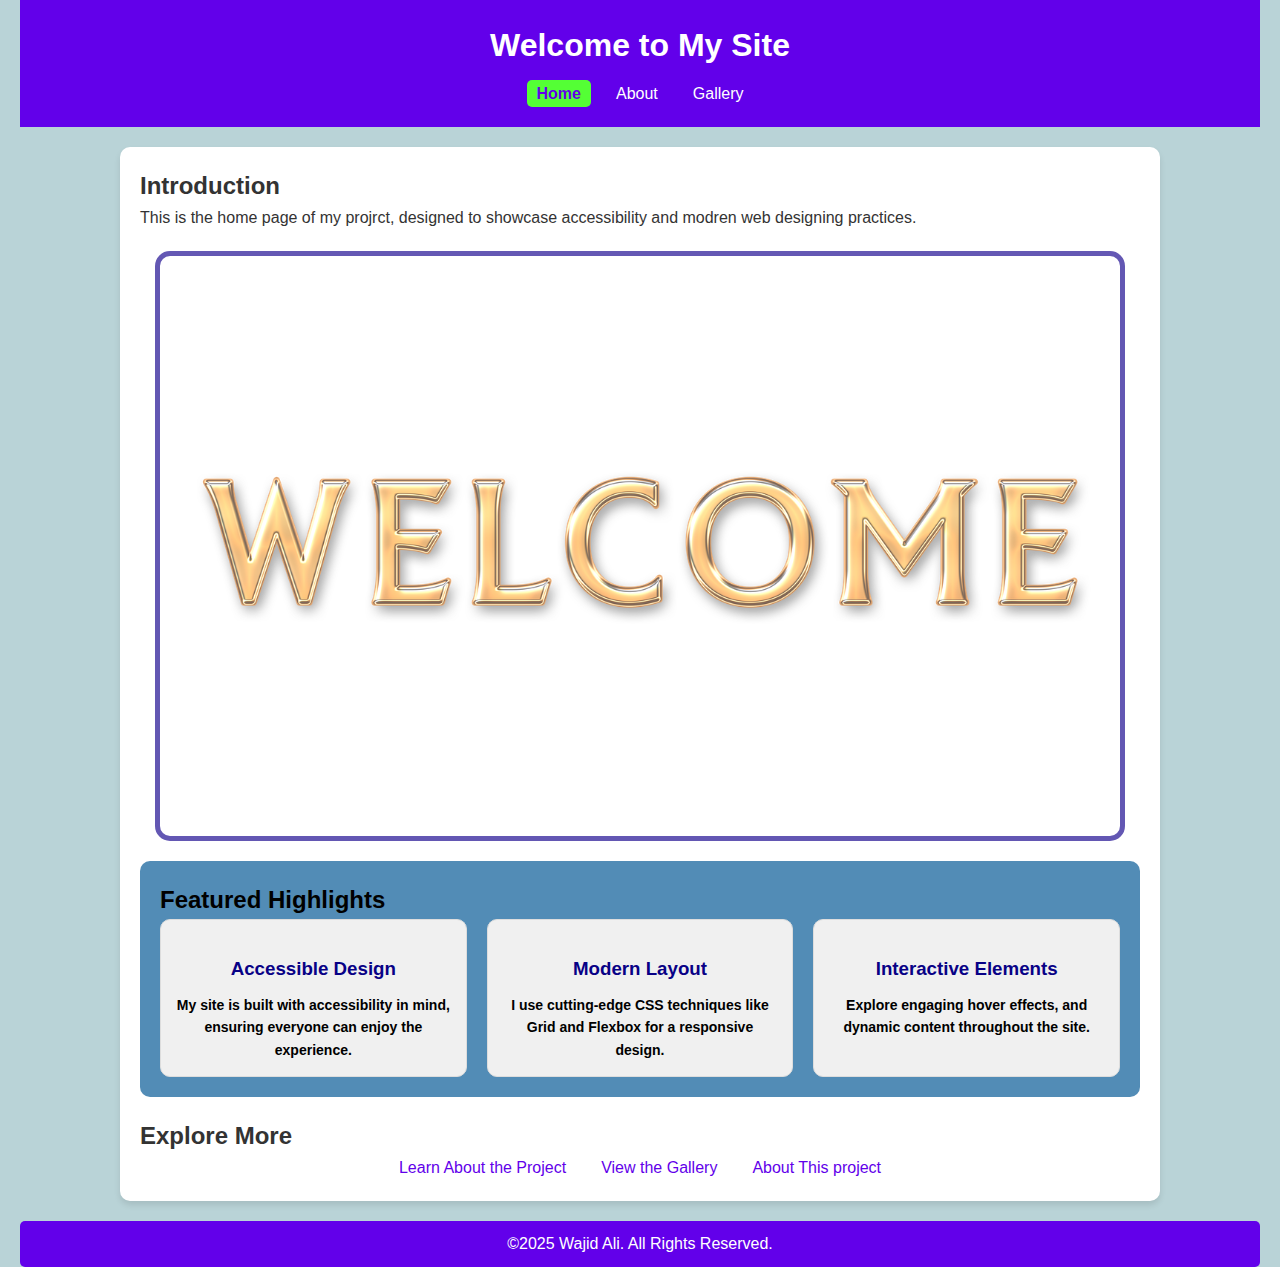
<file: index.html>
<!DOCTYPE html>
<html lang="en">
<head>
    <meta charset="UTF-8">
    <meta name="viewport" content="width=device-width, initial-scale=1.0">
    <title>Home - Page</title>
    <link rel="icon" type="image/png" href="imgs/favicon.ico">
    <link rel="stylesheet" href="css/style.css">
</head>
<body>
    <a href="#main-content" class="skip-link">Skip to Main Content</a>
    <!-- header-->
     <header>
        <h1>Welcome to My Site</h1>
    <nav>
        <ul class="nav">
            <li><a href="index.html" class="current">Home</a></li>
            <li><a href="about.html">About</a></li>
            <li><a href="gallery.html">Gallery</a></li>
        </ul>
    </nav>
        </header>
    <!-- Main Content -->
        <main id="main-content">
    <section>
        <h2>Introduction</h2>
        <p>This is the home page of my projrct, designed to showcase accessibility and modren web designing practices. </p>
        <img src="imgs/home-image.png" alt="A welcoming visual representation of my site" class="intro-image"   />
    </section>
    <section class="highlights">
        <h2 class="speacial">Featured Highlights</h2>
        <div class="grid-container">
          <div class="highlight">
            <h3>Accessible Design</h3>
            <p>My site is built with accessibility in mind, ensuring everyone can enjoy the experience.</p>
          </div>
          <div class="highlight">
            <h3>Modern Layout</h3>
            <p>I use cutting-edge CSS techniques like Grid and Flexbox for a responsive design.</p>
          </div>
          <div class="highlight">
            <h3>Interactive Elements</h3>
            <p>Explore engaging hover effects, and dynamic content throughout the site.</p>
          </div>
        </div>
      </section>
      <section class="quick-links">
        <h2>Explore More</h2>
        <ul>
          <li><a href="about.html">Learn About the Project</a></li>
          <li><a href="gallery.html">View the Gallery</a></li>
          <li><a href="about.html">About This project</a></li>
        </ul>
      </section>
        </main>
<!-- Footer -->
<footer>
    <p>&copy;2025 Wajid Ali. All Rights Reserved.</p>
    <a href="#top" class="skip-link">Back to Top</a>
  </footer>
</body>
</html>
</file>
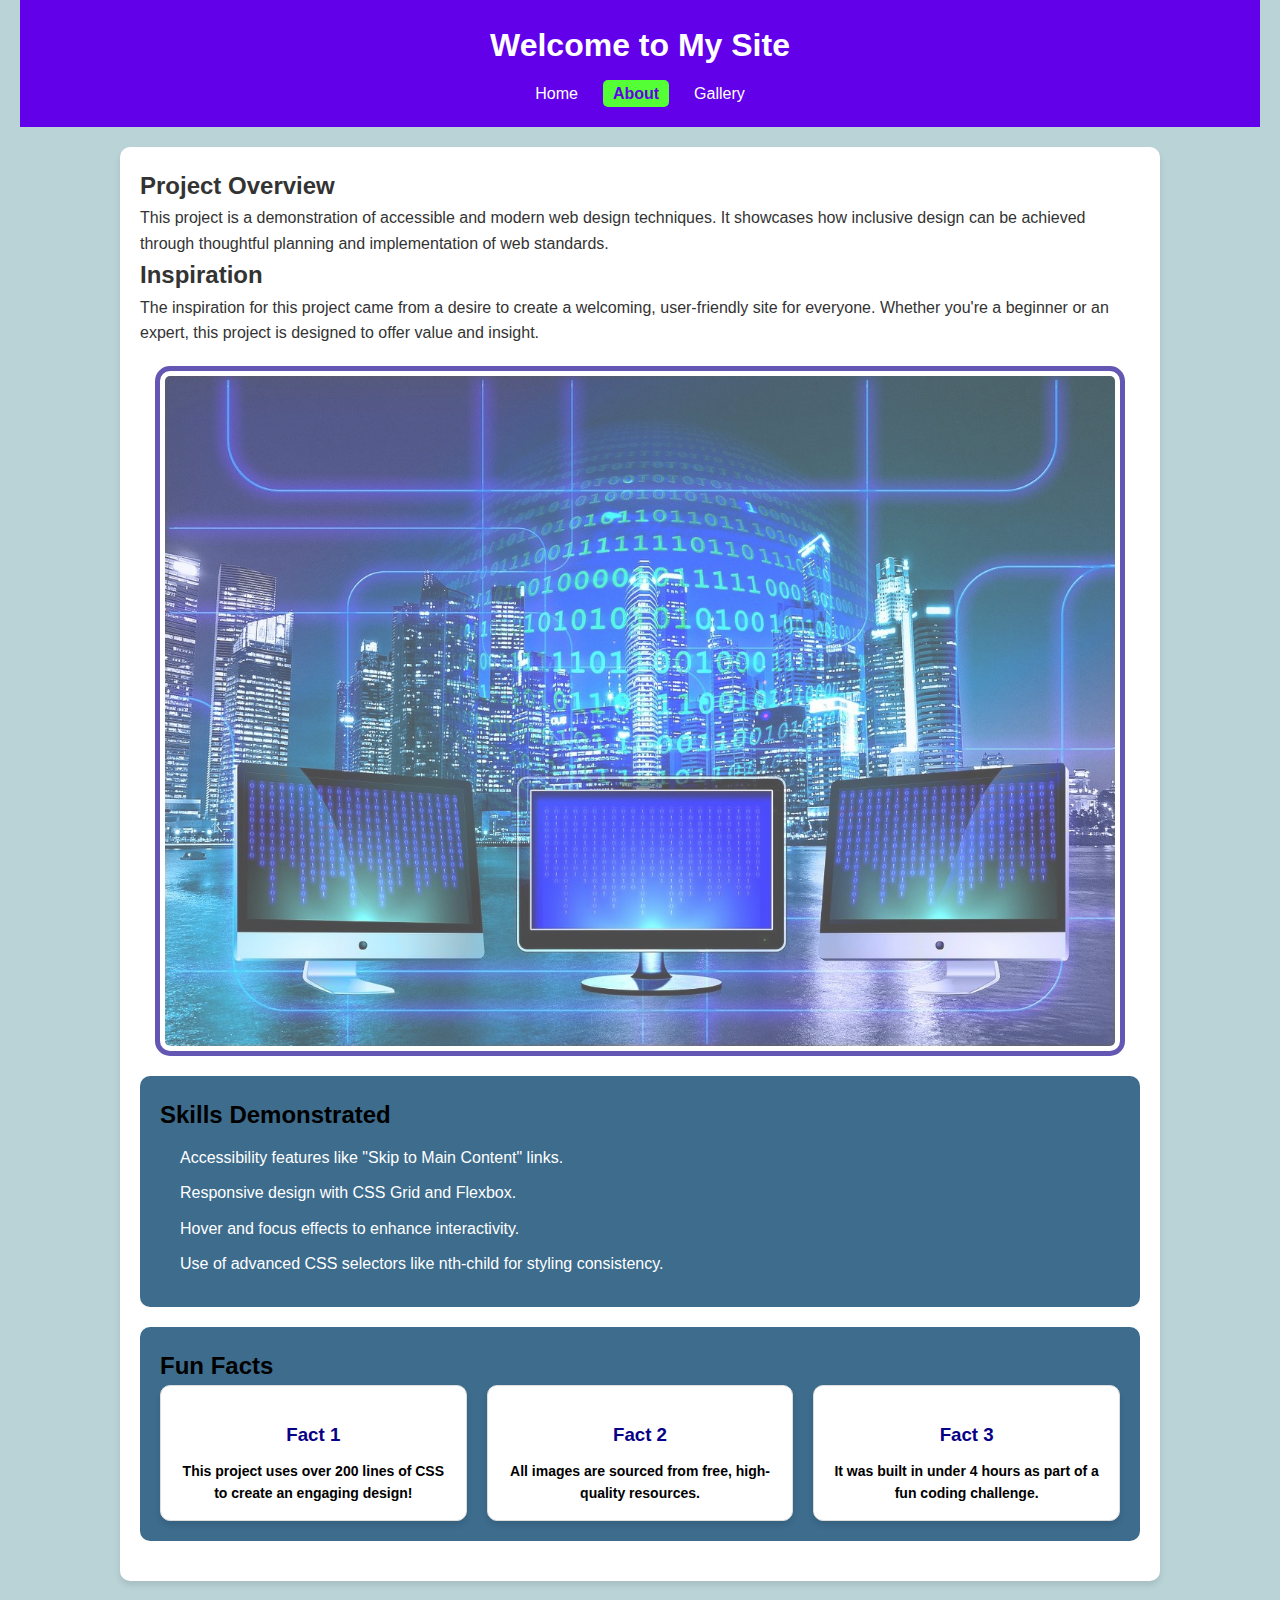
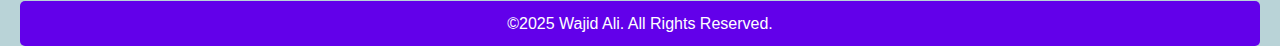
<file: about.html>
<!DOCTYPE html>
<html lang="en">
<head>
    <meta charset="UTF-8">
    <meta name="viewport" content="width=device-width, initial-scale=1.0">
    <title>About - Page</title>
    <link rel="icon" type="image/png" href="imgs/favicon.ico">
    <link rel="stylesheet" href="css/style.css">
</head>
<body>
    <a href="#main-content" class="skip-link">Skip to Main Content</a>
    <!-- header -->
     <header>
        <h1>Welcome to My Site</h1>
    <nav>
        <ul class="nav">
            <li><a href="index.html">Home</a></li>
            <li><a href="about.html" class="current">About</a></li>
            <li><a href="gallery.html">Gallery</a></li>
        </ul>
    </nav>
        </header>
        <main id="main-content">
     <section>
         <h2>Project Overview</h2>
            <p>This project is a demonstration of accessible and modern web design techniques. It showcases how inclusive design can be achieved through thoughtful planning and implementation of web standards.</p>
    </section>
    <section>
        <h2>Inspiration</h2>
        <p>The inspiration for this project came from a desire to create a welcoming, user-friendly site for everyone. Whether you're a beginner or an expert, this project is designed to offer value and insight.</p>
        <img src="imgs/inspiration-image.png" alt="Inspiration for the project" class="about-image">
      </section>
      <section class="skills">
        <h2 class="speacial">Skills Demonstrated</h2>
        <ul>
          <li>Accessibility features like "Skip to Main Content" links.</li>
          <li>Responsive design with CSS Grid and Flexbox.</li>
          <li>Hover and focus effects to enhance interactivity.</li>
          <li>Use of advanced CSS selectors like nth-child for styling consistency.</li>
        </ul>
      </section>  
      <section class="fun-facts">
        <h2 class="speacial">Fun Facts</h2>
        <div class="fact-grid">
          <div class="fact">
            <h3>Fact 1</h3>
            <p>This project uses over 200 lines of CSS to create an engaging design!</p>
          </div>
          <div class="fact">
            <h3>Fact 2</h3>
            <p>All images are sourced from free, high-quality resources.</p>
          </div>
          <div class="fact">
            <h3>Fact 3</h3>
            <p>It was built in under 4 hours as part of a fun coding challenge.</p>
          </div>
        </div>
      </section>
        </main>
         <!-- Footer -->
  <footer>
    <p>&copy;2025 Wajid Ali. All Rights Reserved.</p>
    <a href="#top" class="skip-link">Back to Top</a>
  </footer>
</body>
</html>
</file>
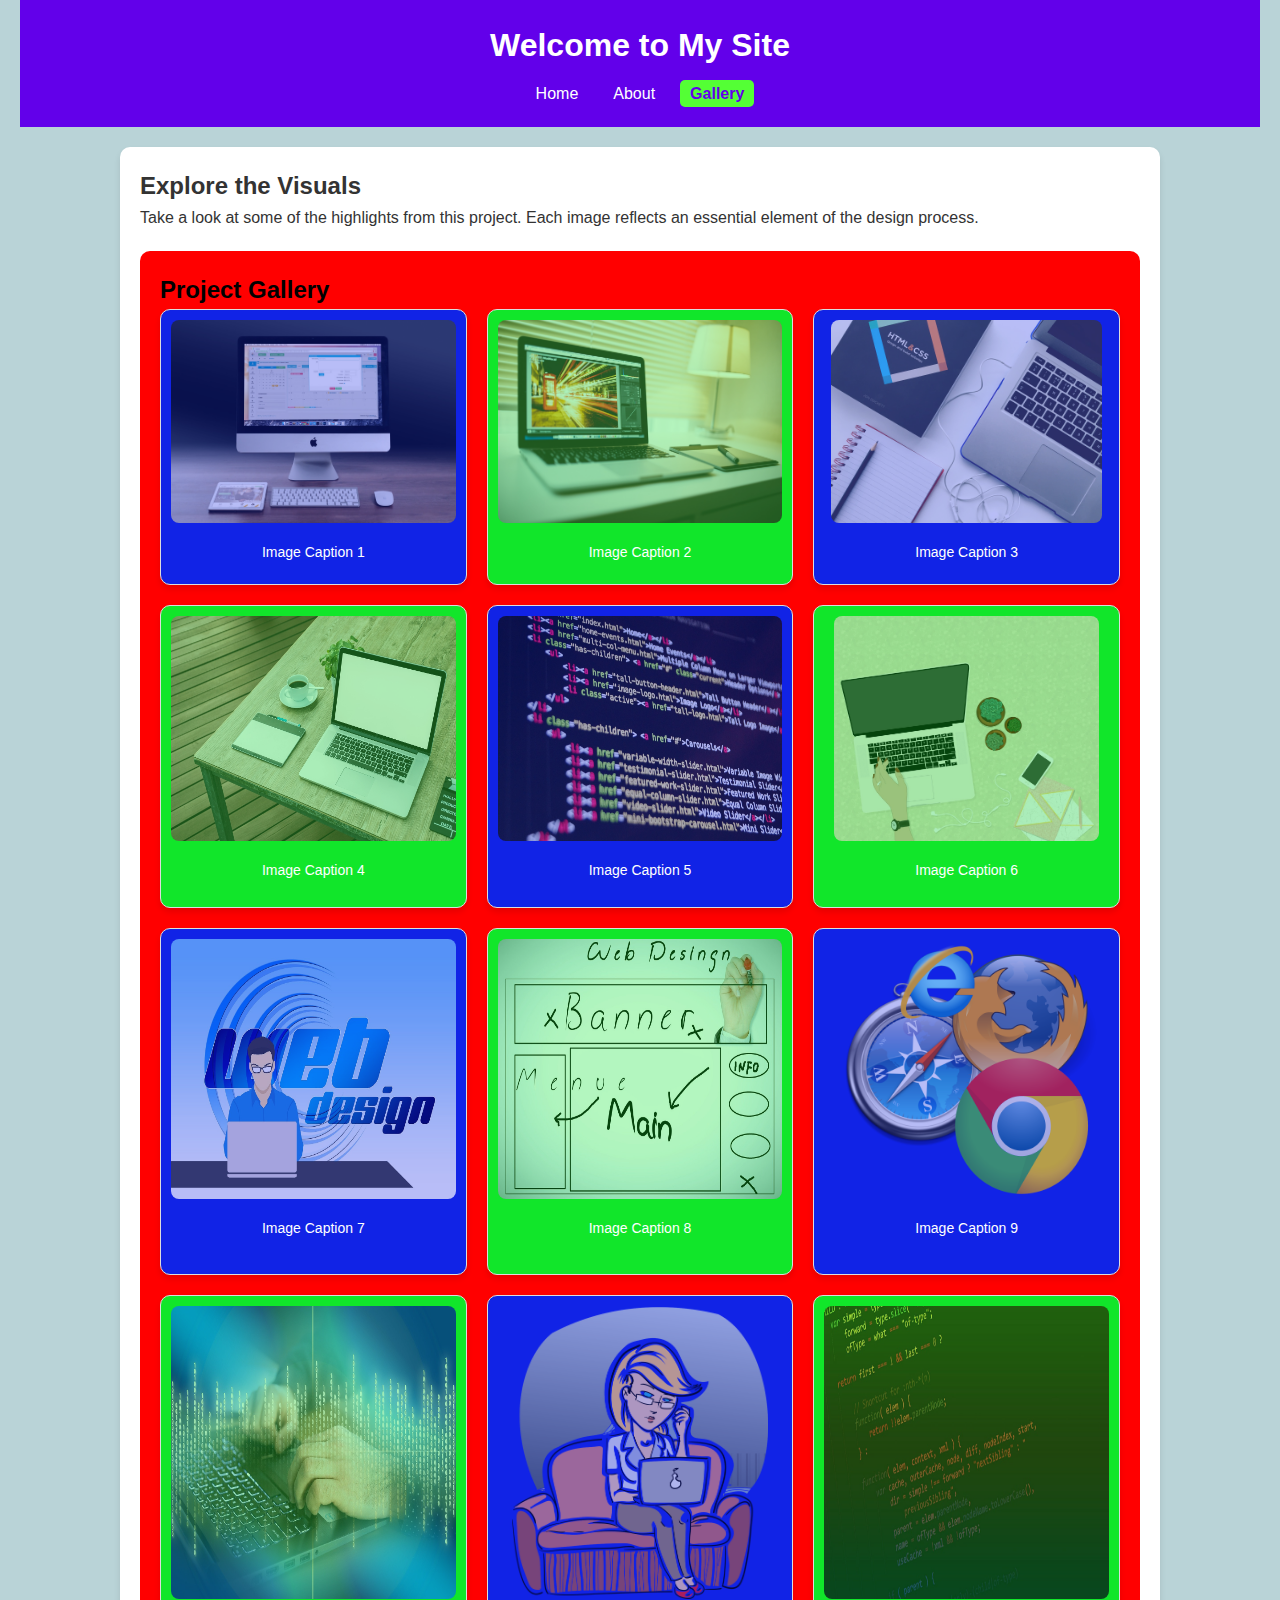
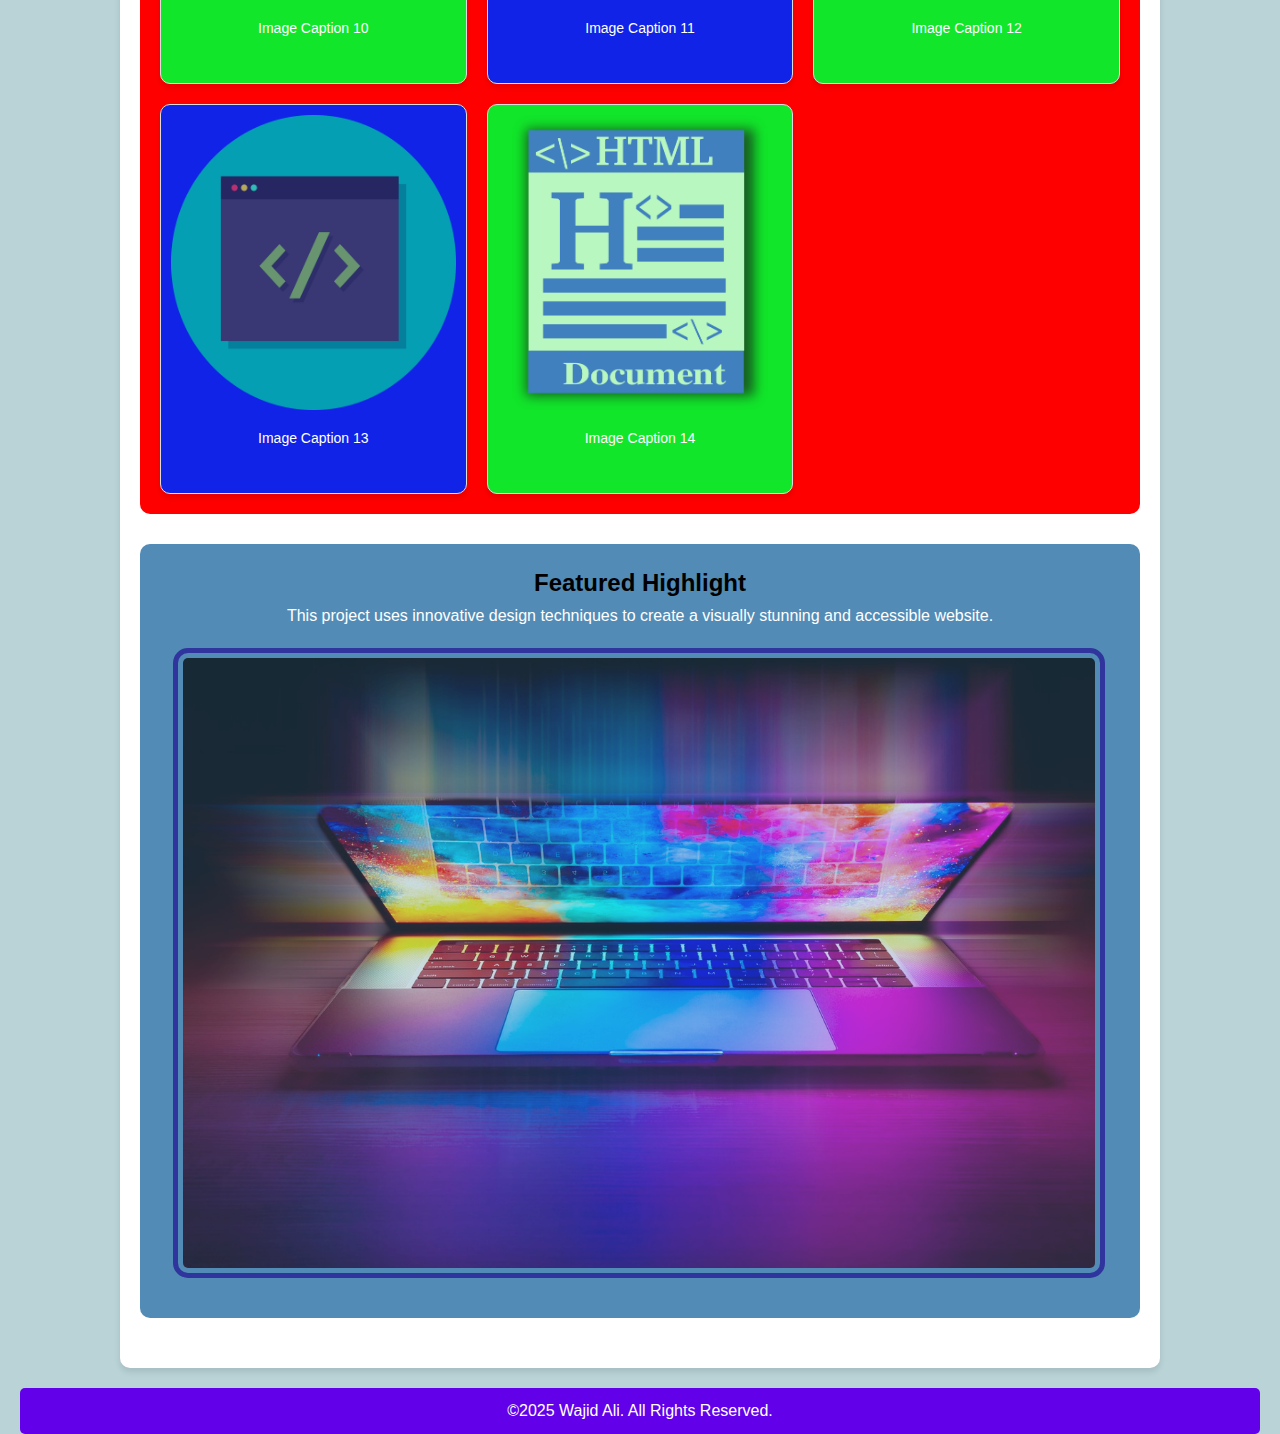
<file: gallery.html>
<!DOCTYPE html>
<html lang="en">
<head>
    <meta charset="UTF-8">
    <meta name="viewport" content="width=device-width, initial-scale=1.0">
    <title>Gallery - Page </title>
    <link rel="stylesheet" href="css/style.css">
    <link rel="icon" type="image/png" href="imgs/favicon.ico">
</head>
<body>
    <a href="#main-content" class="skip-link">Skip to Main Content</a>
    <!-- header-->
     <header>
        <h1>Welcome to My Site</h1>
    <nav>
        <ul class="nav">
            <li><a href="index.html">Home</a></li>
            <li><a href="about.html">About</a></li>
            <li><a href="gallery.html" class="current">Gallery</a></li>
        </ul>
    </nav>
        </header>
    <!-- Main Content -->
        <main id="main-content">
       <section>
         <h2>Explore the Visuals</h2>
          <p>Take a look at some of the highlights from this project. Each image reflects an essential element of the design process.</p>
       </section>
       <section class="image-gallery">
        <h2 class="speacial">Project Gallery</h2>
        <div class="gallery-grid">
          <div class="gallery-item">
            <img src="imgs/1gallery.jpg" alt="Gallery Image 1">
            <p>Image Caption 1</p>
          </div>
          <div class="gallery-item">
            <img src="imgs/2gallery.jpg" alt="Gallery Image 2">
            <p>Image Caption 2</p>
          </div>
          <div class="gallery-item">
            <img src="imgs/3gallery.jpg" alt="Gallery Image 3">
            <p>Image Caption 3</p>
          </div>
          <div class="gallery-item">
            <img src="imgs/4gallery.jpg" alt="Gallery Image 4">
            <p>Image Caption 4</p>
          </div>
          <div class="gallery-item">
            <img src="imgs/5gallery.jpg" alt="Gallery Image 5">
            <p>Image Caption 5</p>
          </div>
          <div class="gallery-item">
            <img src="imgs/6gallery.jpg" alt="Gallery Image 6">
            <p>Image Caption 6</p>
          </div>
          <div class="gallery-item">
            <img src="imgs/7gallery.jpg" alt="Gallery Image 7">
            <p>Image Caption 7</p>
          </div>
          <div class="gallery-item">
            <img src="imgs/8gallery.jpg" alt="Gallery Image 8">
            <p>Image Caption 8</p>
          </div>
         


          <div class="gallery-item">
            <img src="imgs/9gallery.jpg" alt="Gallery Image 9">
            <p>Image Caption 9</p>
          </div>
          <div class="gallery-item">
            <img src="imgs/10gallery.jpg" alt="Gallery Image 10">
            <p>Image Caption 10</p>
          </div>
          <div class="gallery-item">
            <img src="imgs/11gallery.jpg" alt="Gallery Image 11">
            <p>Image Caption 11</p>
          </div>
          <div class="gallery-item">
            <img src="imgs/12gallery.jpg" alt="Gallery Image 12">
            <p>Image Caption 12</p>
          </div>
          <div class="gallery-item">
            <img src="imgs/13gallery.jpg" alt="Gallery Image 13">
            <p>Image Caption 13</p>
          </div>
          <div class="gallery-item">
            <img src="imgs/14gallery.jpg" alt="Gallery Image 14">
            <p>Image Caption 14</p>
          </div>
        </div>
      </section>
    <section class="featured-highlight">
      <h2 class="speacial">Featured Highlight</h2>
      <p>This project uses innovative design techniques to create a visually stunning and accessible website.</p>
      <img src="imgs/featured.jpg" alt="Featured Highlight" class="featured-image">
    </section>
        </main>
    <footer>
       <p>&copy;2025 Wajid Ali. All Rights Reserved.</p>
       <a href="#top" class="skip-link">Back to Top</a>
  </footer>
</body>
</html>
</file>
<file: css/style.css>
/* Basic Reset */
body, h1, h2, p, ul, li, a {
    margin: 0;
    padding: 0;
    list-style: none;
    text-decoration: none;
    font-family: Arial, sans-serif;
  }
img {
    opacity: .7;
}
img:hover{
    opacity: 1;
}
  body {
    line-height: 1.6;
    background-color: #b9d3d7;
    color: #333;
    padding: 0 20px;
  }

  .skip-link {
    position: absolute;
    left: -9999px;
    top: -9999px;
  }
  .skip-link:focus {
    position: static;
    background: #fee500;
    color: #000;
    padding: 5px 10px;
    border-radius: 5px;
  }


  header {
    background: #6200ea;
    color: #fff;
    padding: 20px;
    text-align: center;
  }
  .nav {
    display: flex;
    justify-content: center;
    gap: 15px;
    margin-top: 10px;
  }
  .nav a {
    color: #fff;
    padding: 5px 10px;
    border: 1px solid outset;
    border-radius: 5px;
    transition: background-color 0.3s ease, color 0.3s ease;
  }
  .nav a:hover {
    background: #fff;
    color: #6200ea;
    border-color: #ff0000;
  }
  .nav .current {
    font-weight: bold;
    background: #54ff35;
    color: #6200ea;
    border-color: #080186;
  }
  main {
    padding: 20px;
    background: #fff;
    border-radius: 10px;
    box-shadow: 0 4px 6px rgba(0, 0, 0, 0.1);
    margin: 20px auto;
    max-width: 1000px;
  }
  .intro-image, .about-image, .featured-image {
    display: block;
    max-width: 95%;
    margin: 20px 15px 20px auto;
    border: 5px solid #221194;
    border-radius: 15px;
    padding: 5px;
  }

  /* Highlights Section */
  .highlights {
    background: #528cb6;
    padding: 20px;
    margin: 20px 0;
    border-radius: 10px;
  }
  .grid-container {
    display: grid;
    grid-template-columns: repeat(3, 1fr);
    gap: 20px;
  }
  .highlight {
    background: #f0f0f0;
   
    padding: 15px;
    border: 1px solid #ddd;
    border-radius: 10px;
    text-align: center;
  }
.speacial{
    color: #000000;
  }
  .highlight h3 {
    margin-bottom: 10px;
    color: #080186;
  }
  .highlight p {
    font-size: 14px;
    font-weight: bold;
    color: #000000;
  }
    /* Quick Links */
    .quick-links ul {
        display: flex;
        justify-content: center;
        gap: 15px;
        list-style: none;
      }
      .quick-links a {
        text-decoration: none;
        color: #6200ea;
        padding: 10px;
        transition: color 0.3s;
      }
      .quick-links a:hover {
        color: #e48365;
        background-color: #333;
        border-radius: 30%;
      }

      footer {
        text-align: center;
        padding: 10px;
        background: #6200ea;
        color: #fff;
        border-radius: 5px;
        margin-top: 20px;
      }

       /* about page
        about.html */

        .skills {
            padding: 20px;
            background: #3d6c8d;
            border-radius: 10px;
            margin: 20px 0;
          }
          .skills ul {
            padding-left: 20px;
          }
          .skills li {
            margin: 10px 0;
            color: #ffffff;
          }

          .fun-facts {
            background: #3d6c8d; 
            padding: 20px;
            border-radius: 10px;
            margin: 20px 0;
          }
          .fact-grid {
            display: grid;
            grid-template-columns: repeat(3, 1fr);
            gap: 20px;
          }
          .fact {
            text-align: center;
            background: #fff;
            padding: 15px;
            border: 1px solid #ddd;
            border-radius: 10px;
            box-shadow: 0 4px 6px rgba(0, 0, 0, 0.1);
          }
          .fact h3 {
            margin-bottom: 10px;
            color: #080186;
          }
   .fact p{ 
    font-size:  14px;
    font-weight: bold;
        color: #000000; 
    }
        
      /* gallery page 
        gallery.html */

        /* Gallery Page Grid */

        .image-gallery {
            padding: 20px;
            background: #ff0000;
            border-radius: 10px;
            margin: 20px 0;
          }
          .gallery-grid {
            display: grid;
            grid-template-columns: repeat(3, 1fr);
            gap: 20px;
          }
          .gallery-item {
            text-align: center;
            border: 1px solid #ddd;
            padding: 10px;
            border-radius: 10px;
            box-shadow: 0 4px 6px rgba(0, 0, 0, 0.1);
          }
          .gallery-item img {
            max-width: 100%;
            height: 80%;
            border-radius: 8px;
            margin-bottom: 10px;
            transition: transform 0.3s ease;
          }
          .gallery-item img:hover {
            transform: scale(1.05);
            transition: transform 0.3s ease;
          }
          .gallery-item p {
            margin: 0;
            font-size: 14px;
            color: #ffffff;
          }
          /* nth-child Styling for Gallery */
  .gallery-item:nth-child(odd) {
    background: #1123e6;
  }
  .gallery-item:nth-child(even) {
    background:  #11e62a;
  }

  .featured-highlight {
    margin: 30px 0;
    padding: 20px;
    text-align: center;
    background: #528cb6;
    border-radius: 10px;
  }
  .featured-highlight p{
    color: #ffffff;
  }
/* media 
        Query 
            For responsive*/
            
  @media (max-width: 768px) {
    .grid-container, .fact-grid, .gallery-grid {
      grid-template-columns: repeat(2, 1fr);
    }
  }
  
  @media (max-width: 480px) {
    .grid-container, .fact-grid, .gallery-grid {
      grid-template-columns: 1fr;
    }
  }
</file>
